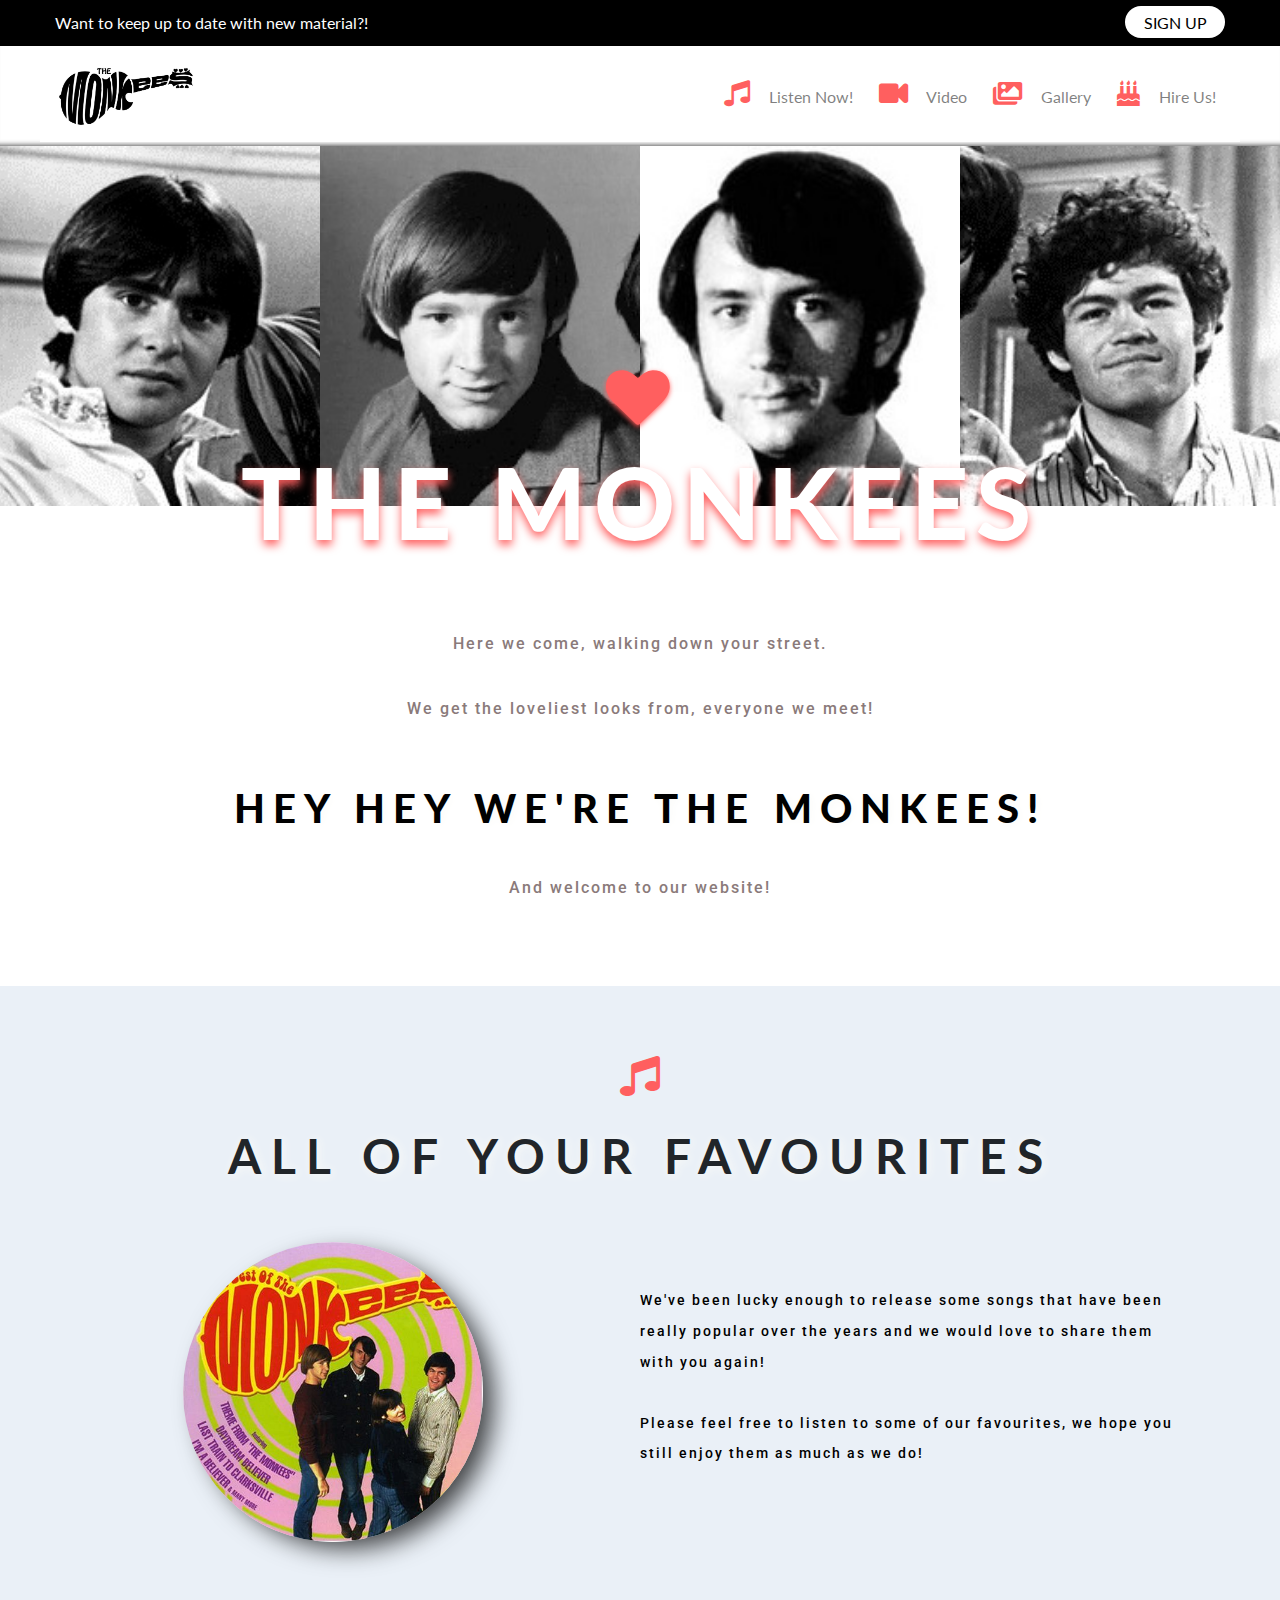
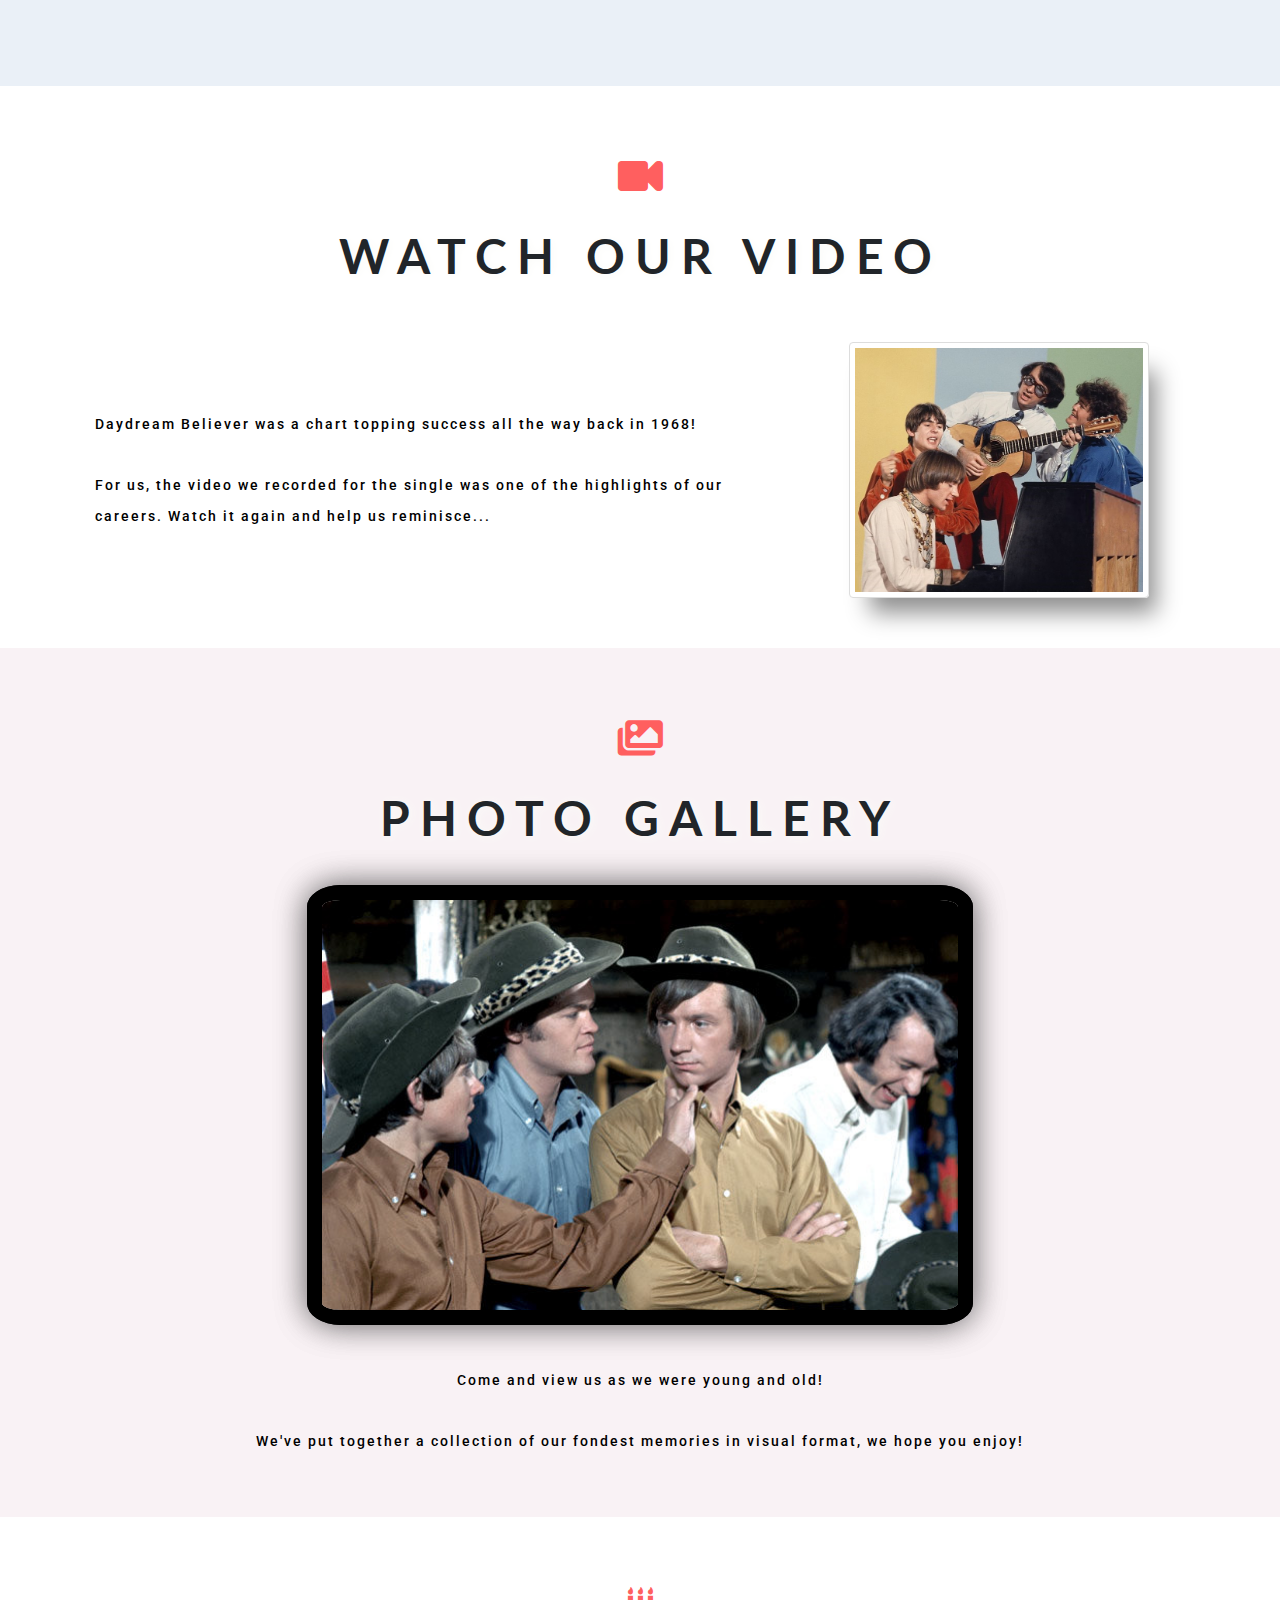
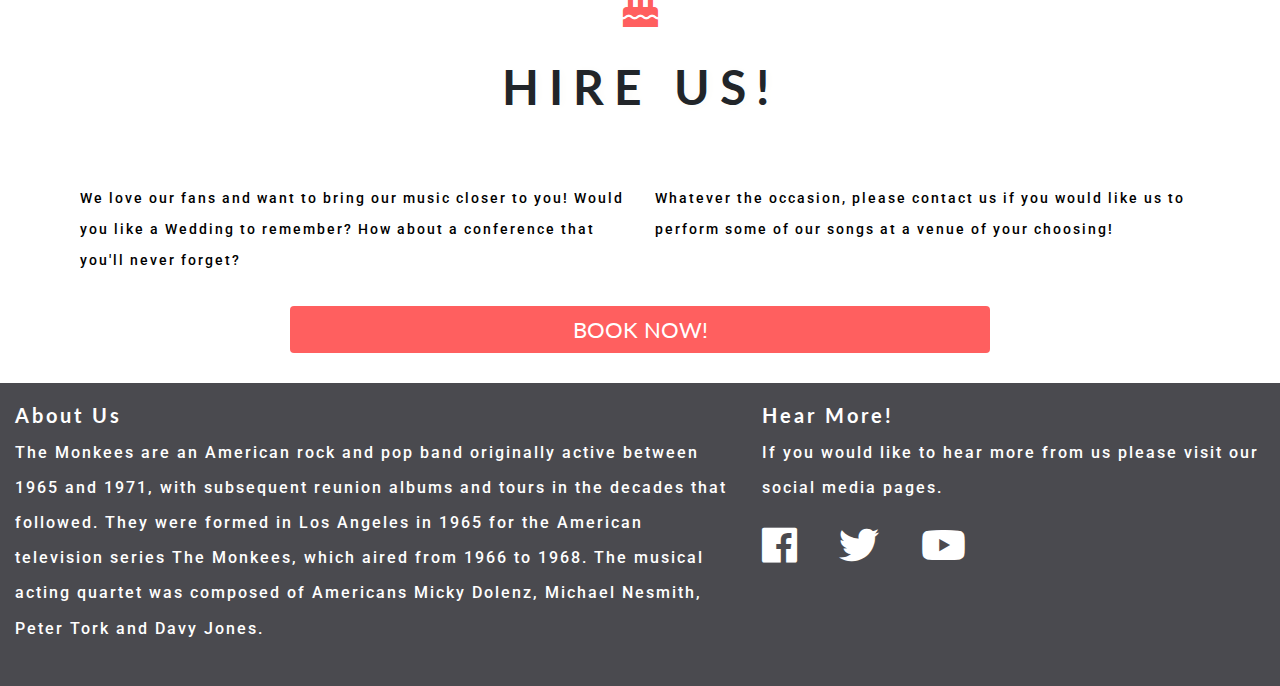
<file: index.html>
<!DOCTYPE html>
<html lang="en">

<head>
    <meta charset="UTF-8">
    <meta name="viewport" content="width=device-width, initial-scale=1.0">
    <meta http-equiv="X-UA-Compatible" content="ie=edge">
    <title>The Monkees - Home</title>
    <link rel="stylesheet" href="bootstrap-4.0.0-dist/css/bootstrap.min.css">
    <link rel="stylesheet" href="fontawesome-free-5.0.8/web-fonts-with-css/css/fontawesome-all.min.css" type="text/css" />
    <link href="https://fonts.googleapis.com/css?family=Lato:700,900|Roboto:500,900" rel="stylesheet">
    <link rel="stylesheet" href="assets/css/styles.css" type="text/css" />
</head>

<body>
    <!-- Sign Up -->
    <div class="container-fluid sign-up-section-bg sign-up-section">
        <div class="row max-width-holder">
            <div class="col-8">
                <div class="sign-up-para">Want to keep up to date with new material?!</div>
            </div>
            <div class="col-4">
                <button class="sign-up-btn btn uppercase grow float-right smooth-transition" data-toggle="modal" data-target="#Sign-Up-Modal" type="button">Sign Up</button>
            </div>
        </div>
    </div>
    <!-- /.Sign Up -->

    <header class="bottom-inner-shadow">
        <!-- Navbar -->
        <nav class="navbar navbar-expand-md navbar-light max-width-holder" id="nav-bar-on-top">

            <a class="navbar-brand cover-picture grow smooth-transition" href="index.html"></a>

            <!-- Navbar Collapsible Button -->
            <button class="navbar-toggler" type="button" data-toggle="collapse" data-target="#navbarSupportedContent" aria-controls="navbarSupportedContent" aria-expanded="false" aria-label="Toggle navigation">
            <span class="navbar-toggler-icon"></span>
             </button>
            <!-- /.Navbar Collapsible Button -->

            <!-- Navbar List Contents -->
            <div class="collapse navbar-collapse" id="navbarSupportedContent">
                <ul class="navbar-nav ml-auto ">
                    <li class="nav-item smooth-transition grow">
                        <a class="nav-link" href="listen-now.html"><i class="fas fa-music "></i><span class="li-text- "> Listen Now!</span><span class="sr-only">(Listen to Monkees Music)</span></a>
                    </li>
                    <li class="nav-item smooth-transition grow">
                        <a class="nav-link" href="video.html"><i class="fas fa-video "></i><span class="li-text-"> Video</span><span class="sr-only">(A Monkees Video)</span></a>
                    </li>
                    <li class="nav-item smooth-transition grow">
                        <a class="nav-link" href="gallery.html"><i class="fas fa-images "></i><span class="li-text-"> Gallery</span><span class="sr-only">(Monkees Picture Gallery)</span></a>
                    </li>
                    <li class="nav-item smooth-transition grow" data-toggle="modal" data-target="#Hire-Us-Modal-Center" type="button ">
                        <a class="nav-link" href="#"><i class="fas fa-birthday-cake "></i><span class="li-text-"> Hire Us!</span><span class="sr-only">(Hire the Monkees)</span></a>
                    </li>
                </ul>
            </div>

            <!-- /.Navbar List Contents -->
        </nav>
        <!-- /.Navbar -->
    </header>

    <!-- Callout -->
    <div class="container-fluid text-center">
        <div class=" welcome-section hold-img-and-text ">
            <div class="row hide-overflow">
                <div class="col-6 col-md-3 remove-padding ">
                    <div class="welcome-pic pic1 cover-picture slide-in slide-in-first"></div>
                </div>
                <div class="col-6 col-md-3 remove-padding ">
                    <div class="welcome-pic pic2 cover-picture slide-in slide-in-second"></div>
                </div>
                <div class="col-6 col-md-3 remove-padding ">
                    <div class="welcome-pic pic3 cover-picture slide-in slide-in-third"></div>
                </div>
                <div class="col-6 col-md-3 remove-padding ">
                    <div class="welcome-pic pic4 cover-picture slide-in slide-in-fourth"></div>
                </div>
                <h1 class="Monkees-header over-pic text-center uppercase "><i class="fas fa-heart beat"></i><br>The Monkees</h1>
            </div>
        </div>
    </div>

    <!-- /.Callout -->

    <!-- Intro Section -->
    <div class="container-fluid intro-container text-center">
        <section class="intro content-section">
            <div class="row ">
                <div class="col-12 hug-text-central ">
                    <p class="welcome-paragraph ">Here we come, walking down your street.</p>
                    <p class="welcome-paragraph ">We get the loveliest looks from, everyone we meet!</p>
                    <h2 class="strap-line"><strong class="uppercase ">Hey hey we're the Monkees!</strong></h2>
                    <p class="welcome-paragraph ">And welcome to our website!</p>
                </div>
            </div>
        </section>
    </div>
    <!-- /.Intro Section -->

    <!-- Music Catalogue -->
    <div class="container-fluid music-cat-bg text-center">
        <section class="music-cat-section container-with-gutter content-section max-width-holder">
            <div class="row align-items-center">
                <div class="col-12">
                    <i class="fas fa-music wiggle"></i>
                </div>
                <div class="col-12">
                    <h2 class="uppercase music-cat-title section-title">All of your favourites</h2>
                </div>
            </div>
            <div class="row align-items-center ">
                <div class="col-12 col-md-6 ">
                    <a href="listen-now.html " class="music-cat-link">
                        <img class="rounded-circle centered-block link-img grow smooth-transition shake" src="assets/images/album2.jpg " alt="The best of the monkees album cover">
                    </a>
                </div>
                <div class="col-12 col-md-6 hug-text-central padding-fix-left">
                    <p class="music-cat-para section-para">We've been lucky enough to release some songs that have been really popular over the years and we would love to share them with you again!</p>
                    <p class="music-cat-para section-para">Please feel free to listen to some of our favourites, we hope you still enjoy them as much as we do!</p>
                </div>
            </div>
        </section>
    </div>
    <!-- /.Music Catalogue -->

    <!-- Video Section-->
    <div class="container-fluid video-container text-center ">
        <section class="video-section container-with-gutter content-section max-width-holder">
            <div class="row">
                <div class="col-12">
                    <i class="fas fa-video wiggle"></i>
                </div>
                <div class="col-12">
                    <h2 class="uppercase section-title"> Watch our Video</h2>
                </div>
            </div>
            <div class="row align-items-center ">
                <div class="col-12 col-md-5 order-md-1 ">
                    <a href="video.html">
                    <img class="centered-block link-img video-link-img picture-frame grow smooth-transition shake" src="assets/images/MonkeesDDB.jpeg " alt="The four members of the band at the piano on Daydream Believer">
                    </a>
                </div>
                <div class="col-12 col-md-7  hug-text-central padding-fix-right">
                    <p class="video-section-para section-para">Daydream Believer was a chart topping success all the way back in 1968!</p>
                    <p class="video-section-para section-para">For us, the video we recorded for the single was one of the highlights of our careers. Watch it again and help us reminisce... </p>
                </div>
            </div>
        </section>
    </div>
    <!-- /.Video Section-->


    <!-- Picture Gallery-->
    <div class="container-fluid picture-section-bg text-center ">
        <section class="picture-section container-with-gutter content-section max-width-holder">
            <div class="row">
                <div class="col-12">
                    <i class="fas fa-images wiggle"></i>
                </div>
                <div class="col-12">
                    <h2 class="uppercase section-title"> Photo Gallery</h2>
                </div>
            </div>
            <div class="row align-items-center ">
                <div class="col-12 remove-padding">
                    <a href="gallery.html " class="gallery-link">
                        <div class="picture-transition grow smooth-transition link-img">
                            <img class="bottom-pic transition-pic" src="assets/images/MKSRECENT.jpg " alt="The four band members together, as they look much older more recently" />
                            <img class="top-pic transition-pic" src="assets/images/MKSPAST.jpg " alt="The four Monkees as they looked when they were young, three of them are wearing hats on their show" />
                        </div>
                    </a>
                </div>
            </div>
            <div class="container-fluid">
                <div class="row ">
                    <div class="col-12 ">
                        <p class="pic-section-para section-para">Come and view us as we were young and old!</p>
                        <p class="pic-section-para section-para">We've put together a collection of our fondest memories in visual format, we hope you enjoy!</p>
                    </div>
                </div>
            </div>
        </section>
    </div>
    <!-- /.Picture Gallery-->

    <!-- Hire Us Section -->
    <div class="container-fluid  text-center">
        <section class="hire-us-section container-with-gutter content-section max-width-holder">
            <div class="row ">
                <div class="col-12">
                    <i class="fas fa-birthday-cake wiggle"></i>
                </div>
                <div class="col-12">
                    <h2 class="uppercase section-title">Hire Us!</h2>
                </div>
            </div>
            <div class="row hug-text-central ">
                <div class="col-12 col-sm-6">
                    <p class="hire-section-para section-para">We love our fans and want to bring our music closer to you! Would you like a Wedding to remember? How about a conference that you'll never forget?</p>
                </div>
                <div class="col-12 col-sm-6">
                    <p class="hire-section-para section-para"> Whatever the occasion, please contact us if you would like us to perform some of our songs at a venue of your choosing!</p>
                </div>
                <div class="col-12  ">

                    <!-- Button trigger modal -->
                    <button data-toggle="modal" data-target="#Hire-Us-Modal-Center" type="button " class="btn hire-us-btn uppercase grow smooth-transition shake">Book Now!</button>
                    <!-- /.Button trigger modal -->

                </div>
            </div>
        </section>
    </div>
    <!-- /.Hire Us Section -->


    <!-- Footer -->
    <footer class="container-fluid footer-bg footer-padding">
        <div class="row ">
            <div class="col-sm-6 col-md-7">
                <h3>About Us</h3>
                <p class="footer-para">
                    The Monkees are an American rock and pop band originally active between 1965 and 1971, with subsequent reunion albums and tours in the decades that followed. They were formed in Los Angeles in 1965 for the American television series The Monkees, which
                    aired from 1966 to 1968. The musical acting quartet was composed of Americans Micky Dolenz, Michael Nesmith, Peter Tork and Davy Jones.
                </p>
            </div>
            <div class="col-sm-6 col-md-5 ">
                <h3 class="hear-more-header">Hear More!</h3>
                <p class="footer-para">
                    If you would like to hear more from us please visit our social media pages.
                </p>
                <ul class="list-inline">
                    <li class="list-inline-item "><a target="_blank " href="https://www.facebook.com/TheMonkees/ "><i class="fab fa-facebook smooth-transition"></i></a></li>
                    <li class="list-inline-item "><a target="_blank " href="https://twitter.com/themonkees?lang=en"><i class="fab fa-twitter smooth-transition "></i></a></li>
                    <li class="list-inline-item "><a target="_blank " href="https://www.youtube.com/user/themonkees "><i class="fab fa-youtube smooth-transition "></i></a></li>
                </ul>
            </div>
        </div>
    </footer>
    <!-- /.Footer -->

    <!-- Hire Us Modal -->
    <div class="modal fade" id="Hire-Us-Modal-Center" tabindex="-1" role="dialog" aria-labelledby="exampleModalCenterTitle" aria-hidden="true">
        <div class="modal-dialog modal-dialog-centered" role="document">
            <div class="modal-content">
                <div class="row">
                    <div class="col-12">
                        <div class="modal-header">
                            <div class="navbar-brand cover-picture"></div>
                            <button type="button" class="close" data-dismiss="modal" aria-label="Close">
                                <span aria-hidden="true">&times;</span>
                            </button>
                        </div>
                        <div class="col-12">
                            <h5 class="modal-title uppercase text-center" id="exampleModalLongTitle">Thank you for your interest!</h5>
                        </div>
                    </div>
                </div>
                <div class="modal-body">
                    <p class="modal-paragraph">We would really like to play at your event!</p>
                    <p class="modal-paragraph">Please send us your details and we will respond to you with price and availability as soon as possible.</p>
                    <hr>
                    <form action="#" method="post">
                        <div>
                            <input class="modal-box" type="text" id="name" name="user_name" placeholder="Full Name..." required>
                        </div>
                        <div>
                            <input class="modal-box" type="email" id="email" name="user_mail" placeholder="Email Address..." required>
                        </div>
                        <div>
                            <textarea required class="modal-box modal-box-details" id="msg" name="user_message" placeholder="Please leave some brief details about your event..."></textarea>
                        </div>
                        <div>
                            <p class="modal-paragraph">Please let us know which day you would like us to perform.</p>
                            <input class="modal-box date-box" id="date" type="date" value="2018-01-01" required>
                            <p class="modal-paragraph">If that date is not available, we will let you know the closest next available dates.</p>
                        </div>
                        <hr>
                        <div>
                            <h5 class="text-center uppercase">We hope to see you soon!</h5>
                        </div>
                    </form>
                </div>
                <div class="modal-footer">
                    <button type="button" class="btn modal-hire-us-btn uppercase grow smooth-transition centered-block">Send Booking Request</button>
                </div>
            </div>
        </div>
    </div>
    <!-- /.Hire Us Modal -->

    <!-- Sign Up Modal -->
    <div class="modal fade" id="Sign-Up-Modal" tabindex="-1" role="dialog" aria-labelledby="exampleModalCenterTitle" aria-hidden="true">
        <div class="modal-dialog modal-dialog-centered" role="document">
            <div class="modal-content">
                <div class="row">
                    <div class="col-12">
                        <div class="modal-header">
                            <div class="navbar-brand cover-picture"></div>
                            <button type="button" class="close" data-dismiss="modal" aria-label="Close">
                                <span aria-hidden="true">&times;</span>
                            </button>
                        </div>
                        <div class="col-12">
                            <h5 class="modal-title uppercase text-center" id="exampleModalLongTitle">Sign Up Today!</h5>
                        </div>
                    </div>
                </div>
                <div class="modal-body">
                    <p class="modal-paragraph">Are you a fan of our music?!</p>
                    <p class="modal-paragraph">Great news! Please sign up to our mailing list and we will keep you up to date with news and any future releases!</p>
                    <hr>
                    <form action="#" method="post">
                        <div>
                            <input class="modal-box" type="text" id="name2" name="user_name" placeholder="Full Name..." required>
                        </div>
                        <div>
                            <input class="modal-box" type="email" id="email2" name="user_mail" placeholder="Email Address..." required>
                        </div>
                        <hr>
                        <div>
                            <h5 class="text-center uppercase">Thank you, we'll be in touch!</h5>
                        </div>
                    </form>
                </div>
                <div class="modal-footer">
                    <button type="button" class="btn sign-up-modal-btn uppercase grow centered-block smooth-transition">Sign Up</button>
                </div>
            </div>
        </div>
    </div>
    <!-- /.Sign Up Modal -->

    <script src="https://code.jquery.com/jquery-3.2.1.slim.min.js "></script>
    <script src="https://maxcdn.bootstrapcdn.com/bootstrap/4.0.0/js/bootstrap.min.js "></script>

</body>
</html>
</file>
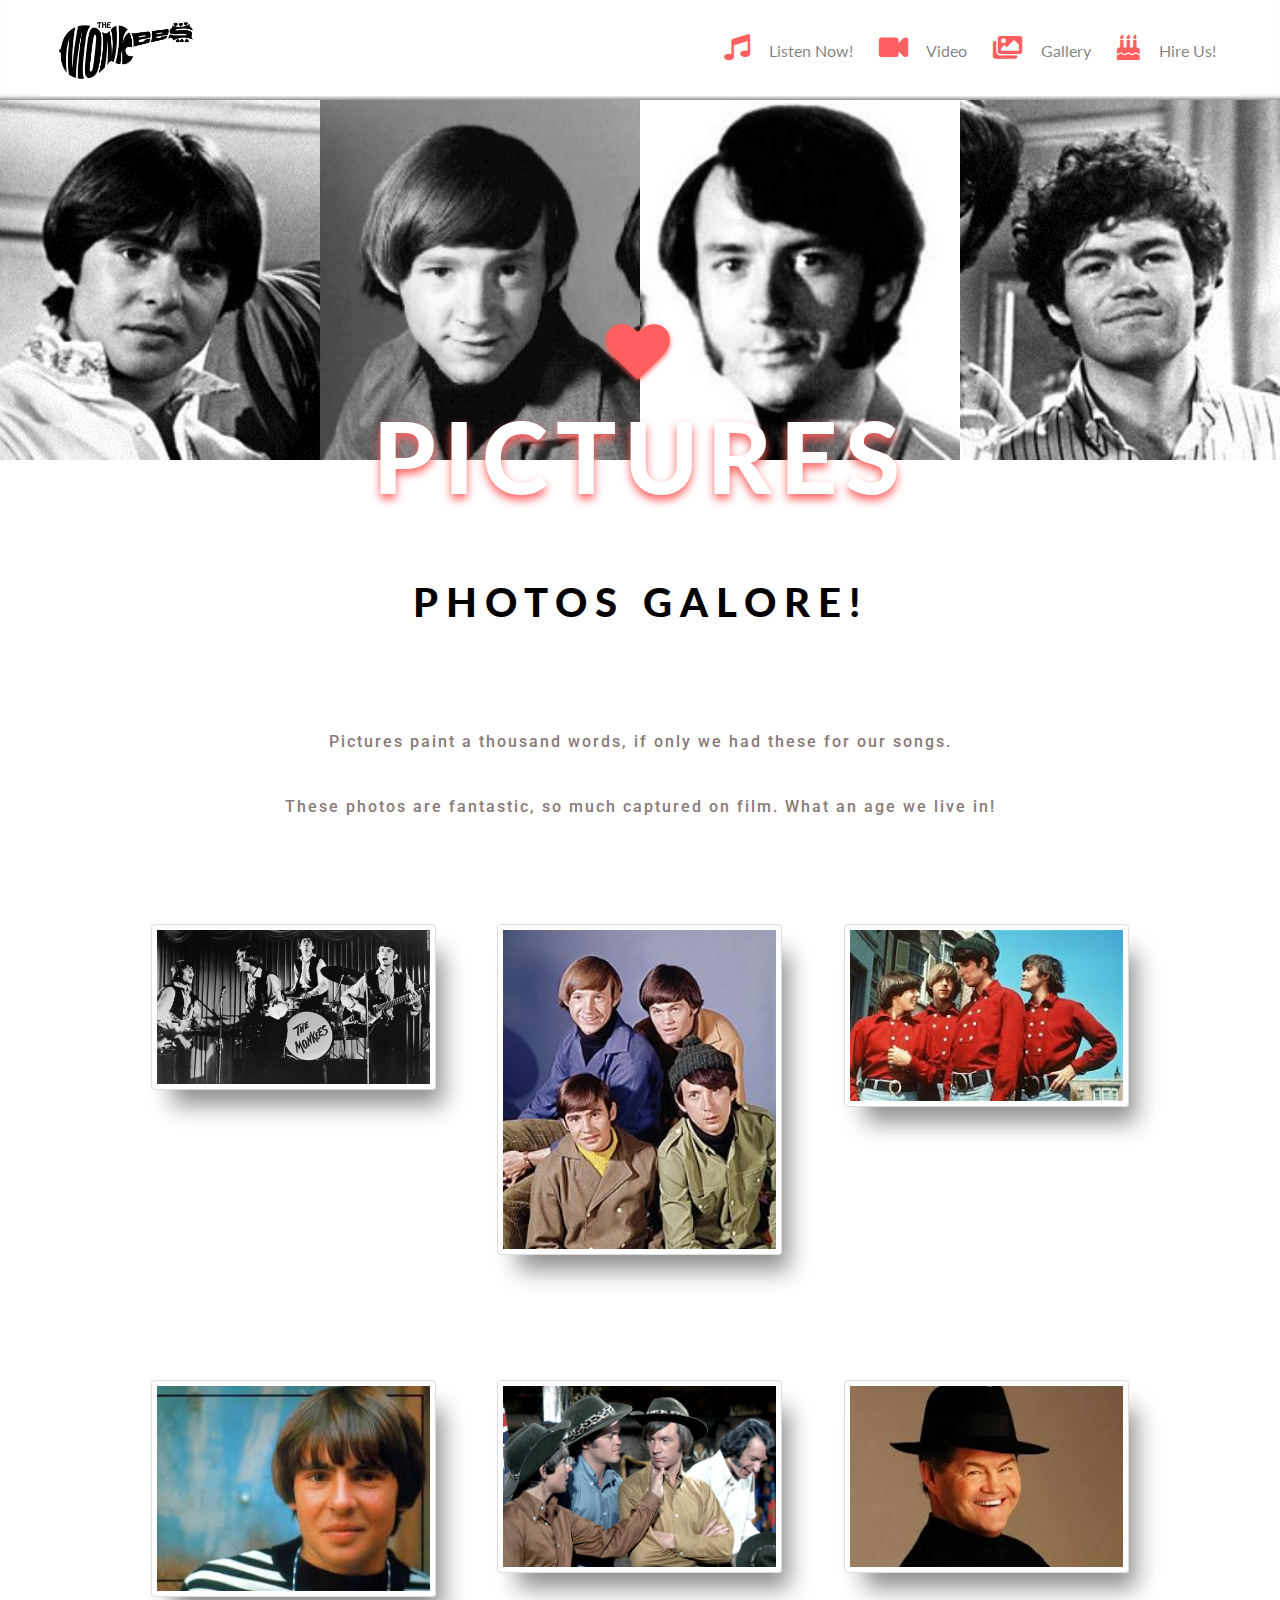
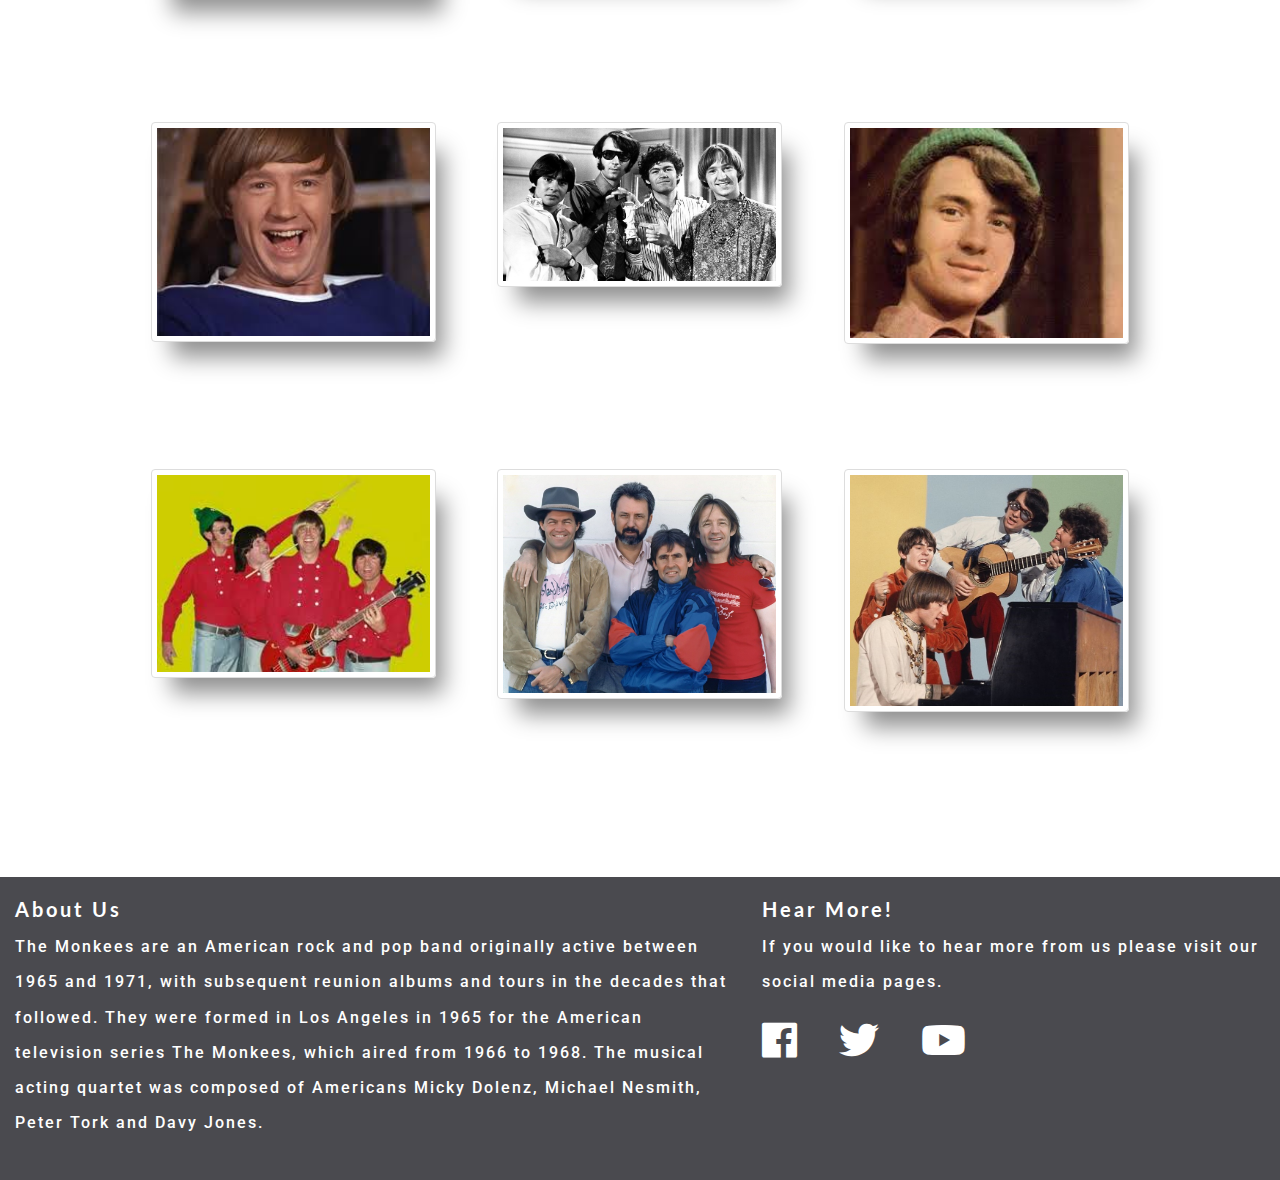
<file: gallery.html>
<!DOCTYPE html>
<html lang="en">

<head>
    <meta charset="UTF-8">
    <meta name="viewport" content="width=device-width, initial-scale=1.0">
    <meta http-equiv="X-UA-Compatible" content="ie=edge">
    <title>The Monkees - Picture Gallery</title>
    <link rel="stylesheet" href="bootstrap-4.0.0-dist/css/bootstrap.min.css">
    <link rel="stylesheet" href="fontawesome-free-5.0.8/web-fonts-with-css/css/fontawesome-all.min.css" type="text/css" />
    <link href="https://fonts.googleapis.com/css?family=Lato:700,900|Roboto:500,900" rel="stylesheet">
    <link rel="stylesheet" href="assets/css/styles.css" type="text/css" />
</head>

<body>
    <header class="bottom-inner-shadow">
        <!-- Navbar -->
        <nav class="navbar navbar-expand-md navbar-light max-width-holder" id="nav-bar-on-top">

            <a class="navbar-brand cover-picture grow smooth-transition" href="index.html"></a>

            <!-- Navbar Collapsible Button -->
            <button class="navbar-toggler" type="button" data-toggle="collapse" data-target="#navbarSupportedContent" aria-controls="navbarSupportedContent" aria-expanded="false" aria-label="Toggle navigation">
            <span class="navbar-toggler-icon"></span>
             </button>
            <!-- /.Navbar Collapsible Button -->

            <!-- Navbar List Contents -->
            <div class="collapse navbar-collapse" id="navbarSupportedContent">
                <ul class="navbar-nav ml-auto ">
                    <li class="nav-item smooth-transition grow">
                        <a class="nav-link" href="listen-now.html"><i class="fas fa-music "></i><span class="li-text- "> Listen Now!</span><span class="sr-only">(Listen to Monkees Music)</span></a>
                    </li>
                    <li class="nav-item smooth-transition grow">
                        <a class="nav-link" href="video.html"><i class="fas fa-video "></i><span class="li-text-"> Video</span><span class="sr-only">(A Monkees Video)</span></a>
                    </li>
                    <li class="nav-item smooth-transition grow">
                        <a class="nav-link" href="gallery.html"><i class="fas fa-images "></i><span class="li-text-"> Gallery</span><span class="sr-only">(Monkees Picture Gallery)</span></a>
                    </li>
                    <li class="nav-item smooth-transition grow" data-toggle="modal" data-target="#Hire-Us-Modal-Center" type="button ">
                        <a class="nav-link" href="#"><i class="fas fa-birthday-cake "></i><span class="li-text-"> Hire Us!</span><span class="sr-only">(Hire the Monkees)</span></a>
                    </li>
                </ul>
            </div>

            <!-- /.Navbar List Contents -->
        </nav>
        <!-- /.Navbar -->
    </header>

    <!-- Callout -->
    <div class="container-fluid">
        <div class=" welcome-section hold-img-and-text ">
            <div class="row hide-overflow">
                <div class="col-6 col-md-3 remove-padding ">
                    <div class="welcome-pic pic1 cover-picture slide-in slide-in-first"></div>
                </div>
                <div class="col-6 col-md-3 remove-padding ">
                    <div class="welcome-pic pic2 cover-picture slide-in slide-in-second"></div>
                </div>
                <div class="col-6 col-md-3 remove-padding ">
                    <div class="welcome-pic pic3 cover-picture slide-in slide-in-third"></div>
                </div>
                <div class="col-6 col-md-3 remove-padding ">
                    <div class="welcome-pic pic4 cover-picture slide-in slide-in-fourth"></div>
                </div>
                <h1 class="Monkees-header over-pic text-center uppercase "><i class="fas fa-heart beat"></i><br>Pictures</h1>
            </div>
        </div>
    </div>
    <!-- /.Callout -->

    <!-- Intro Section -->
    <div class="container-fluid intro-container section-seperator-padding text-center ">
        <section class="intro ">
            <div class="row ">
                <div class="col-12 hug-text-central ">
                    <h2 class="text-center medium-padding-top medium-margin-bottom strap-line "><strong class="uppercase ">Photos Galore!</strong></h2>
                    <p class="welcome-paragraph ">Pictures paint a thousand words, if only we had these for our songs.</p>
                    <p class="welcome-paragraph ">These photos are fantastic, so much captured on film. What an age we live in!</p>
                </div>
            </div>
        </section>
    </div>
    <!-- /.Intro Section -->

    <!-- Picture Gallery -->
    <div class="container-fluid section-seperator-padding ">
        <section class="photos-grid ">
            <div class="row ">
                <div class="col-12 col-sm-6 col-lg-4 ">
                    <a href="assets/images/monkees.jpg " target="_blank " class="image-link "> 
                        <img src="assets/images/monkees.jpg " class="gallery-photo centered-block picture-frame photos-margin-bottom grow smooth-transition" alt="Black and white picture of the band playing in one of their early gigs.">
                    </a>
                </div>
                <div class="col-12 col-sm-6 col-lg-4 ">
                    <a href="assets/images/band.jpg " target="_blank " class="image-link "> 
                        <img src="assets/images/band.jpg " class="gallery-photo centered-block picture-frame photos-margin-bottom grow smooth-transition" alt="The band sitting two by two smiling at the camera.">
                    </a>
                </div>
                <div class="col-12 col-sm-6 col-lg-4 ">
                    <a href="assets/images/cover3.jpg " target="_blank " class="image-link "> 
                        <img src="assets/images/cover3.jpg " class="gallery-photo centered-block picture-frame photos-margin-bottom grow smooth-transition" alt="The band oustide all in the same red top and jeans.">
                    </a>
                </div>
                <div class="col-12 col-sm-6 col-lg-4 ">
                    <a href="assets/images/dj.jpg " target="_blank " class="image-link "> 
                        <img src="assets/images/dj.jpg " class="gallery-photo centered-block picture-frame photos-margin-bottom grow smooth-transition" alt="Picture of a young Davy Jones.">
                    </a>
                </div>
                <div class="col-12 col-sm-6 col-lg-4 ">
                    <a href="assets/images/MKSPAST.jpg " target="_blank " class="image-link "> 
                        <img src="assets/images/MKSPAST.jpg " class="gallery-photo centered-block picture-frame photos-margin-bottom grow smooth-transition" alt="The four Monkees as they looked when they were young, three of them are wearing hats on their show">
                    </a>
                </div>
                <div class="col-12 col-sm-6 col-lg-4 ">
                    <a href="assets/images/md.jpg " target="_blank " class="image-link "> 
                        <img src="assets/images/md.jpg " class="gallery-photo centered-block picture-frame photos-margin-bottom grow smooth-transition" alt="An older Micky Dolenz wearing a hat and smiling">
                    </a>
                </div>
                <div class="col-12 col-sm-6 col-lg-4 ">
                    <a href="assets/images/pt.jpg " target="_blank " class="image-link "> 
                        <img src="assets/images/pt.jpg " class="gallery-photo centered-block picture-frame photos-margin-bottom grow smooth-transition" alt="A young Peter Tork looking delighted, wide open smile">
                    </a>
                </div>
                <div class="col-12 col-sm-6 col-lg-4 ">
                    <a href="assets/images/monkeesbw.jpg " target="_blank " class="image-link "> 
                        <img src="assets/images/monkeesbw.jpg " class="gallery-photo centered-block picture-frame photos-margin-bottom grow smooth-transition" alt="Black and White photo of the four band members side by side">
                    </a>
                </div>
                <div class="col-12 col-sm-6 col-lg-4 ">
                    <a href="assets/images/mn.jpg " target="_blank " class="image-link "> 
                        <img src="assets/images/mn.jpg " class="gallery-photo centered-block picture-frame photos-margin-bottom grow smooth-transition" alt="A young Michael Nesmith wearing a bobble hat">
                    </a>
                </div>
                <div class="col-12 col-sm-6 col-lg-4 ">
                    <a href="assets/images/cover1.jpg " target="_blank " class="image-link "> 
                        <img src="assets/images/cover1.jpg " class="gallery-photo centered-block picture-frame photos-margin-bottom grow smooth-transition" alt="Monkees tribute band stand together wearing same red top and jeans generally fooling around">
                    </a>
                </div>
                <div class="col-12 col-sm-6 col-lg-4 ">
                    <a href="assets/images/MKSRECENT.jpg " target="_blank " class="image-link "> 
                        <img src="assets/images/MKSRECENT.jpg " class="gallery-photo centered-block picture-frame photos-margin-bottom grow smooth-transition" alt="The four band members together, as they look much older more recently">
                    </a>
                </div>
                <div class="col-12 col-sm-6 col-lg-4 ">
                    <a href="assets/images/MonkeesDDB.jpeg " target="_blank " class="image-link "> 
                        <img src="assets/images/MonkeesDDB.jpeg " class="gallery-photo centered-block picture-frame photos-margin-bottom grow smooth-transition" alt="The four members of the band at the piano on Daydream Believer">
                    </a>
                </div>
            </div>
        </section>
    </div>
    <!-- /.Picture Gallery -->

    <!-- Footer -->
    <footer class="container-fluid footer-bg footer-padding">
        <div class="row ">
            <div class="col-sm-6 col-md-7">
                <h3>About Us</h3>
                <p class="footer-para">
                    The Monkees are an American rock and pop band originally active between 1965 and 1971, with subsequent reunion albums and tours in the decades that followed. They were formed in Los Angeles in 1965 for the American television series The Monkees, which
                    aired from 1966 to 1968. The musical acting quartet was composed of Americans Micky Dolenz, Michael Nesmith, Peter Tork and Davy Jones.
                </p>
            </div>
            <div class="col-sm-6 col-md-5 ">
                <h3 class="hear-more-header">Hear More!</h3>
                <p class="footer-para">
                    If you would like to hear more from us please visit our social media pages.
                </p>
                <ul class="list-inline">
                    <li class="list-inline-item "><a target="_blank " href="https://www.facebook.com/TheMonkees/ "><i class="fab fa-facebook smooth-transition"></i></a></li>
                    <li class="list-inline-item "><a target="_blank " href="https://twitter.com/themonkees?lang=en"><i class="fab fa-twitter smooth-transition "></i></a></li>
                    <li class="list-inline-item "><a target="_blank " href="https://www.youtube.com/user/themonkees "><i class="fab fa-youtube smooth-transition "></i></a></li>
                </ul>
            </div>
        </div>
    </footer>
    <!-- /.Footer -->

    <!-- Hire Us Modal -->
    <div class="modal fade" id="Hire-Us-Modal-Center" tabindex="-1" role="dialog" aria-labelledby="exampleModalCenterTitle" aria-hidden="true">
        <div class="modal-dialog modal-dialog-centered" role="document">
            <div class="modal-content">
                <div class="row">
                    <div class="col-12">
                        <div class="modal-header">
                            <div class="navbar-brand cover-picture"></div>
                            <button type="button" class="close" data-dismiss="modal" aria-label="Close">
                                <span aria-hidden="true">&times;</span>
                            </button>
                        </div>
                        <div class="col-12">
                            <h5 class="modal-title uppercase text-center" id="exampleModalLongTitle">Thank you for your interest!</h5>
                        </div>
                    </div>
                </div>
                <div class="modal-body">
                    <p class="modal-paragraph">We would really like to play at your event!</p>
                    <p class="modal-paragraph">Please send us your details and we will respond to you with price and availability as soon as possible.</p>
                    <hr>
                    <form action="#" method="post">
                        <div>
                            <input class="modal-box" type="text" id="name" name="user_name" placeholder="Full Name..." required>
                        </div>
                        <div>
                            <input class="modal-box" type="email" id="email" name="user_mail" placeholder="Email Address..." required>
                        </div>
                        <div>
                            <textarea required class="modal-box modal-box-details" id="msg" name="user_message" placeholder="Please leave some brief details about your event..."></textarea>
                        </div>
                        <div>
                            <p class="modal-paragraph">Please let us know which day you would like us to perform.</p>
                            <input class="modal-box date-box" id="date" type="date" value="2018-01-01" required>
                            <p class="modal-paragraph">If that date is not available, we will let you know the closest next available dates.</p>
                        </div>
                        <hr>
                        <div>
                            <h5 class="text-center uppercase">We hope to see you soon!</h5>
                        </div>
                    </form>
                </div>
                <div class="modal-footer">
                    <button type="button" class="btn modal-hire-us-btn uppercase grow smooth-transition centered-block">Send Booking Request</button>
                </div>
            </div>
        </div>
    </div>
    <!-- /.Hire Us Modal -->

    <script src="https://code.jquery.com/jquery-3.2.1.slim.min.js "></script>
    <script src="https://maxcdn.bootstrapcdn.com/bootstrap/4.0.0/js/bootstrap.min.js "></script>

</body>

</html>
</file>
<file: assets/css/styles.css>
/*------------------------------------General Styling*/

html,
body {
    width: 100%;
    margin: 0;
    padding: 0;
    font-family: 'Lato', sans-serif;
}

p {
    font-size: 12px;
    font-family: 'Roboto', sans-serif;
    letter-spacing: 1.5px;
    line-height: 2em;
    margin: 0;
    padding: 0;
    color: #000;
    font-weight: 500;
}

h2 {
    font-size: 25px;
    font-weight: 700;
    letter-spacing: 5px;
    text-shadow: 2px 1px 10px #fafaf7;
}

.cover-picture {
    -webkit-background-size: cover;
    -moz-background-size: cover;
    -o-background-size: cover;
    background-size: cover;
    background-repeat: no-repeat;
    background-position: center;
}

.hide-overflow {
    overflow-x: hidden;
}

.smooth-transition {
    -webkit-transition: all .2s ease-in-out;
    -o-transition: all .2s ease-in-out;
    transition: all .2s ease-in-out;
}

.modal-hire-us-btn,
.sign-up-modal-btn,
.hire-us-btn {
    color: #fff;
    background-color: #ff5f5f;
    width: 100%;
    max-width: 700px;
}

.bottom-inner-shadow {
    -webkit-box-shadow: inset 20px 20px 20px 20px rgba(0, 0, 0, 0.67);
    -moz-box-shadow: inset 0px 0px 17px -5px rgba(0, 0, 0, 0.67);
    box-shadow: inset 0px -6px 5px -5px rgba(0, 0, 0, 0.67);
}

.hold-img-and-text {
    position: relative;
    text-align: center;
    color: white;
}

.wiggle {
    -webkit-animation-name: wiggle;
    -ms-animation-name: wiggle;
    -ms-animation-duration: 2000ms;
    -webkit-animation-duration: 2000ms;
    -webkit-animation-iteration-count: infinite;
    -ms-animation-iteration-count: infinite;
    -webkit-animation-timing-function: ease-in-out;
    -ms-animation-timing-function: ease-in-out;
}

.shake {
    -webkit-animation-name: shake;
    -ms-animation-name: shake;
    -ms-animation-duration: 2000ms;
    -webkit-animation-duration: 2000ms;
    -webkit-animation-iteration-count: infinite;
    -ms-animation-iteration-count: infinite;
    -webkit-animation-timing-function: ease-in-out;
    -ms-animation-timing-function: ease-in-out;
}

.beat {
    -webkit-animation-name: beat;
    -ms-animation-name: beat;
    -ms-animation-duration: 2000ms;
    -webkit-animation-duration: 2000ms;
    -webkit-animation-iteration-count: infinite;
    -ms-animation-iteration-count: infinite;
    -webkit-animation-timing-function: ease-in-out;
    -ms-animation-timing-function: ease-in-out;
}

/*------------------------------------Colors*/

.music-cat-bg {
    background-color: #eaf0f7;
}

.picture-section-bg {
    background: #f9f2f5;
}

.footer-bg {
    background-color: #4a4a4f;
}

.sign-up-section-bg {
    background-color: #000;
}

/*--------------------------------------------Special margins paddings text*/

.remove-padding {
    padding: 0;
}

.uppercase {
    text-transform: uppercase;
}

.centered-block {
    display: block;
    margin: 0 auto;
}

.photos-margin-bottom {
    margin-bottom: 75px;
}

.section-seperator-padding {
    padding-top: 30px;
    padding-bottom: 10px;
}

.hug-text-central {
    padding: 0 10%;
}

.link-img {
    width: 70%;
    max-width: 260px;
    margin: 20px auto;
}


.content-section {
    min-height: 325px;
    padding: 60px 0;
}

.content-section:nth-of-type(1) {
    padding: 30px 0;
}

.max-width-holder {
    max-width: 1200px;
}

.section-title {
    padding: 30px 0;
}

.section-para {
    padding: 30px 0;
    font-size: 10px;
}

.section-para:nth-of-type(2) {
    padding: 0 0 30px;
}

/*------------------------------------(PAGE 1) Sign-up*/

.sign-up-section {
    height: 32px;
    position: relative;
    z-index: 50;
    color: #fff;
    font-size: 10px;
}

.sign-up-para {
    margin-top: 11px;
    white-space: nowrap;
}

.sign-up-btn {
    margin: 6px 0 0 0;
    background-color: #fff;
    color: #000;
    font-size: 8px;
    border-radius: 50px;
    width: 55px;
    padding: 4px 0 2px;
}

/*------------------------------------Navbar*/

header {
    min-height: 80px;
    z-index: 1000;
    position: sticky;
    top: 0;
    background-color: #fff;
}

#nav-bar-on-top {
    z-index: 100;
    background-color: #fff;
}

.navbar-brand {
    width: 150px;
    height: 60px;
    background-image: url("../images/MonkeesLogo.jpg");
    background-size: contain;
}

.fas {
    font-size: 25px;
    padding: 0 15px;
    color: #ff5f5f;
}

.nav-item {
    padding: 0;
}

.li-text-grow {
    display: inline-block;
    margin-left: 10px;
}

.navbar-toggler {
    transition: ease-in background-color .5s;
}

.navbar-toggler:hover {
    border: 1px solid #ffadad;
    border-radius: 10%;
    background-color: #ffadad;
}

.navbar-toggler:focus {
    outline: none;
}

.nav-link {
    border-bottom: 1px solid rgba(145, 145, 145, 0.67);
    padding: 17px 0;
}

/*------------------------------------Welcome*/

.fa-heart {
    font-size: 35px;
    color: #ff5f5f;
    text-shadow: 0px 2px 5px #ff5f5f;
    margin: 0;
    padding: 0 0 10px 4px;
}

.Monkees-header {
    width: 100%;
    font-size: 40px;
    color: #fff;
    max-width: 500px;
    font-weight: 900;
    letter-spacing: 5px;
    text-shadow: 0px 5px 10px #ff5f5f;

}

.welcome-pic {
    height: 200px;
}

.welcome-paragraph {
    padding: 30px 0 0;
    color: #8a7a7a;
}

.welcome-paragraph:nth-of-type(3) {
    padding: 30px 0 50px;
}

.pic1 {
    position: relative;
    background-image: url("../images/MK1.jpg");
    z-index: 5;
}

.pic2 {
    position: relative;
    background-image: url("../images/MK4.jpg");
    z-index: 4;
}

.pic3 {
    position: relative;
    background-image: url("../images/MK2.jpg");
    z-index: 3;
}

.pic4 {
    position: relative;
    background-image: url("../images/MK3.jpg");
    z-index: 2;
}

.strap-line {
    font-size: 20px;
    color: #000;
    padding: 30px 0 0;
}

.slide-in {
    animation-delay: 0s;
    animation-direction: normal;
    animation-duration: 1.5s;
    animation-iteration-count: 1;
    animation-timing-function: linear;
}

.slide-in-first {
    animation-name: slideInFromLeft1st;
}

.slide-in-second {
    animation-name: slideInFromRight1st;
}

.slide-in-third {
    animation-name: slideInFromLeft2nd;
}

.slide-in-fourth {
    animation-name: slideInFromRight2nd;
}

.over-pic {
    position: absolute;
    top: 43%;
    left: 50%;
    transform: translate(-50%, -50%);
    z-index: 10;
}

.over-pic-higher {
    z-index: 10;
}

/*------------------------------------Music Catalogue*/

.rounded-circle {
    -webkit-box-shadow: 14px 10px 26px -4px rgba(0, 0, 0, 0.75);
    -moz-box-shadow: 14px 10px 26px -4px rgba(0, 0, 0, 0.75);
    box-shadow: 14px 10px 26px -4px rgba(0, 0, 0, 0.75);
}

/*------------------------------------Video Section*/

.picture-frame {
    border: 1px solid #ddd;
    border-radius: 4px;
    padding: 5px;
    -webkit-box-shadow: 14px 22px 22px -7px rgba(0, 0, 0, 0.44);
    -moz-box-shadow: 14px 22px 22px -7px rgba(0, 0, 0, 0.44);
    box-shadow: 14px 22px 22px -7px rgba(0, 0, 0, 0.44);
}

/*------------------------------------Picture Gallery*/

.picture-transition {
    max-width: 400px;
    position: relative;
    min-height: 220px;
    width: 80%;
    margin: 0 auto;
}

.picture-transition img {
    position: absolute;
    left: 0;
}

.picture-transition img.top-pic {
    animation-name: picsFadeInOut;
    animation-timing-function: ease-in-out;
    animation-iteration-count: infinite;
    animation-duration: 5s;
    animation-direction: alternate;
}

.transition-pic {
    width: 100%;
    height: 220px;
    border-radius: 5%;
    border: solid 15px #000;
    -webkit-box-shadow: 0px 0px 33px -1px rgba(0, 0, 0, 0.36);
    -moz-box-shadow: 0px 0px 33px -1px rgba(0, 0, 0, 0.36);
    box-shadow: 0px 0px 33px -1px rgba(0, 0, 0, 0.36);
}

/*------------------------------------Hire Us Section*/

/*------------------------------------Footer*/

footer {
    color: #fff;
}

.fab {
    color: #fff;
    font-size: 25px;
    letter-spacing: 30px;
}

h3 {
    font-size: 20px;
    font-weight: 700;
    letter-spacing: 3px;
}

.footer-padding {
    padding: 20px 15px;
}

.footer-para {
    margin: 0 0 20px;
    color: #fff;
}

/*------------------------------------(PAGE 2) Listen-Now.html*/

.vinyl-record {
    width: 80%;
    height: auto;
}

.audio-controls {
    width: 80%;
    height: 70px;
    margin-bottom: 50px;
}

.audio-controls:hover+.vinyl-record {
    animation-name: rotate;
    animation-duration: 5s;
    animation-iteration-count: infinite;
    animation-timing-function: linear;
}

.vinyl-title {
    margin-bottom: 30px;
}


/*------------------------------------(PAGE 3) Video.html*/

.ddbeliever-video {
    width: 90%;
    height: auto;
    max-width: 1200px;
    border: solid 15px #000;
    border-radius: 5%;
    -webkit-box-shadow: 0px 20px 30px -12px rgba(0, 0, 0, 0.72);
    -moz-box-shadow: 0px 20px 30px -12px rgba(0, 0, 0, 0.72);
    box-shadow: 0px 20px 30px -12px rgba(0, 0, 0, 0.72);
}

/*------------------------------------(PAGE 4) Gallery.html*/

.gallery-photo {
    width: 90%;
    max-height: 500px;
}

/*------------------------------------Modal*/

.modal-label {
    width: 20%;
    display: inline-block;
    vertical-align: top;
    margin-bottom: 20px;
}

.modal-box {
    width: 100%;
    margin: 10px 0;
}

.modal-box-details {
    height: 200px;
}

.modal-title {
    font-size: 24px;
    margin-top: 10px;
    font-weight: 900;
}

.date-box {}

/*--------------------------------------------Hover.css*/

.fa-facebook:hover {
    color: #3b5998;
}

.fa-twitter:hover {
    color: #1da1f2;
}

.fa-youtube:hover {
    color: #ff0000;
}

a button:hover {
    background-color: #e80e0e;
}

.grow:hover {
    -webkit-transform: scale(1.1);
    -ms-transform: scale(1.1);
    transform: scale(1.1);
}

.li-text-grow:hover {
    -webkit-transform: scale(1.1);
    -ms-transform: scale(1.1);
    transform: scale(1.1);
}

/*------------------------------------Animations*/

@keyframes picsFadeInOut {
    0% {
        opacity: 1;
    }
    45% {
        opacity: 1;
    }
    55% {
        opacity: 0;
    }
    100% {
        opacity: 0;
    }
}

@keyframes rotate {
    from {
        transform: rotate(0deg);
    }

    to {
        transform: rotate(360deg);
    }
}

@keyframes slideInFromLeft1st {
    0% {
        transform: translateX(-100%);
        opacity: 0;
    }

    50% {
        transform: translateX(0%);
    }

    100% {
        opacity: 1;
    }
}

@keyframes slideInFromRight1st {
    0% {
        transform: translateX(100%);
        opacity: 0;
    }

    50% {
        transform: translateX(0%);
    }

    100% {
        opacity: 1;
    }
}

@keyframes slideInFromLeft2nd {
    0% {
        transform: translateX(-200%);
        opacity: 0;
    }

    50% {
        opacity: 0;
    }

    100% {
        transform: translateX(0%);
        opacity: 1;
    }
}

@keyframes slideInFromRight2nd {
    0% {
        transform: translateX(200%);
        opacity: 0;
    }

    50% {
        opacity: 0;
    }

    100% {
        transform: translateX(0%);
        opacity: 1;
    }
}

@keyframes slideInFromTop1st {
    0% {
        transform: translateY(-100%);
        opacity: 0;
    }

    35% {
        transform: translateY(0%);
    }

    100% {
        opacity: 1;
    }
}

@keyframes slideInFromTop2nd {
    0% {
        transform: translateY(-100%);
        opacity: 0;
    }

    50% {
        transform: translateY(0%);
    }

    100% {
        opacity: 1;
    }
}

@keyframes slideInFromTop3rd {
    0% {
        transform: translateY(-100%);
        opacity: 0;
    }

    75% {
        transform: translateY(0%);
    }

    100% {
        opacity: 1;
    }
}

@keyframes slideInFromTop4th {
    0% {
        transform: translateY(-100%);
        opacity: 0;
    }

    90% {
        transform: translateY(0%);
    }

    100% {
        opacity: 1;
    }
}

@keyframes wiggle {
    0% {
        transform: rotate(10deg);
    }
    25% {
        transform: rotate(-10deg);
    }
    50% {
        transform: rotate(20deg);
    }
    75% {
        transform: rotate(-5deg);
    }
    100% {
        transform: rotate(10deg);
    }
}

@keyframes shake {
    0% {
        transform: rotate(.5deg);
    }
    10% {
        transform: rotate(-.5deg);
    }
    20% {
        transform: rotate(.5deg);
    }
    30% {
        transform: rotate(-.5deg);
    }
    40% {
        transform: rotate(.5deg);
    }
    50% {
        transform: rotate(0deg);
    }
}

@keyframes beat {
    0% {
        -webkit-transform: scale(1.0);
        -ms-transform: scale(1.0);
        transform: scale(1.0);
    }

    20% {
        -webkit-transform: scale(1.3);
        -ms-transform: scale(1.3);
        transform: scale(1.3);
    }

    30% {
        -webkit-transform: scale(1.1);
        -ms-transform: scale(1.1);
        transform: scale(1.1);
    }

    40% {
        -webkit-transform: scale(1.4);
        -ms-transform: scale(1.4);
        transform: scale(1.4);
    }

    60% {
        -webkit-transform: scale(1.0);
        -ms-transform: scale(1.0);
        transform: scale(1.0);
    }
}

/*------------------------------------Media Queries*/

@media screen and (min-width: 768px) {
    .navbar-brand {
        width: 160px;
        height: 80px;
    }

    header {
        min-height: 100px;
    }

    .nav-link {
        border-bottom: none;
    }

    .nav-link .fas {
        font-size: 26px;
    }

    .nav-item {
        padding: 0 0 0 10px;
    }

    p {
        font-size: 14px;
        letter-spacing: 1.5px;
        line-height: 2em;
        margin: 0;
        padding: 0;
    }

    .section-seperator-padding {
        padding-top: 50px;
        padding-bottom: 30px;
    }

    .music-cat-para:nth-of-type(1) {
        padding-top: 0;
    }

    .section-para {
        font-size: 12px;
    }

    .video-section-para,
    .music-cat-para {
        text-align: left;
    }

    h2 {
        font-size: 40px;
        letter-spacing: 7px;
    }

    .strap-line {
        font-size: 30px;
        letter-spacing: 7px;
    }

    .no-margin-top {
        margin-top: 0!important;
    }

    .link-img {
        width: 80%;
        max-width: 375px;
    }

    .rounded-circle {
        width: 72%;
    }

    .picture-transition {
        height: 452px;
        max-width: 700px;
    }

    .transition-pic {
        height: 420px;
    }

    .fas {
        font-size: 30px;
    }

    li .fas {
        padding: 0 10px 0 0;
    }

    .fa-heart {
        font-size: 30px;
    }

    .Monkees-header {
        font-size: 60px;
    }

    .welcome-pic {
        height: 300px;
    }

    .welcome-paragraph:nth-of-type(1) {
        padding: 90px 0 0;
    }

    .over-pic {
        top: 87%;
    }

    .over-pic-higher {
        top: 80%;
    }

    .hug-text-central {
        padding: 0 40px;
    }

    .padding-fix-left {
        padding: 0 40px 0 0!important;
    }

    .padding-fix-right {
        padding: 0 0 0 40px!important;
    }

    .modal-dialog {
        max-width: 620px;
    }

    .modal-box {
        font-size: 24px;
    }

    .modal-paragraph {
        font-size: 20px;
        letter-spacing: 1.4px;
        line-height: 1.5em;
    }

    .slide-in {
        animation-duration: 2s;
    }

    .slide-in-first {
        animation-name: slideInFromTop1st;
    }

    .slide-in-second {
        animation-name: slideInFromTop2nd;
    }

    .slide-in-third {
        animation-name: slideInFromTop3rd;
    }

    .slide-in-fourth {
        animation-name: slideInFromTop4th;
    }

    .sign-up-section {
        height: 36px;
        font-size: 12px;
    }

    .sign-up-btn {
        font-size: 10px;
        width: 60px;
    }

    .modal-hire-us-btn,
    .hire-us-btn,
    .sign-up-modal-btn {
        font-size: 22px;
    }

    .hire-section-para {
        text-align: left;
    }
}

@media screen and (min-width: 992px) {

    .section-para {
        font-size: 14px;
    }

    .vinyl-record {
        width: 60%;
    }

    .ddbeliever-video {
        width: 62%;
    }
}

@media screen and (min-width: 1200px) {
    .navbar {
        margin: 0 auto;
    }

    .navbar-brand {
        width: 140px;
        height: 80px;
    }

    header {
        min-height: 100px;
    }

    p {
        font-size: 16px;
        letter-spacing: 2px;
        line-height: 2.2em;
    }

    .max-width-holder {
        margin: 0 auto;
    }

    .section-seperator-padding {
        padding-top: 60px;
        padding-bottom: 40px;
    }

    .Monkees-header {
        font-size: 100px;
        letter-spacing: 8px;
        max-width: 1190px;
    }

    .welcome-pic {
        height: 360px;
    }

    h2 {
        font-size: 48px;
        letter-spacing: 10px;
    }

    .strap-line {
        font-size: 40px;
        letter-spacing: 8px;
        padding: 58px 0 0;
    }

    .content-section .fas {
        padding: 40px 0 0;
    }

    .link-img {
        width: 85%;
        max-width: 300px;
    }

    .music-cat-bg {
        min-height: 700px;
    }

    .picture-transition {
        height: 450px;
        max-width: 666px;
    }

    .transition-pic {
        height: 440px;
    }

    .fas {
        font-size: 40px;
    }

    li .fas {
        padding: 0 15px 0 0;
    }

    .fa-heart {
        font-size: 60px;
    }

    .over-pic {
        top: 82%;
    }

    .over-pic-higher {
        top: 78%;
    }

    .padding-fix-left {
        padding: 0 70px 0 0!important;
    }

    .padding-fix-right {
        padding: 0 0 0 70px!important;
    }

    .photos-grid {
        margin: 0 120px;
    }

    .modal-dialog {
        max-width: 700px;
    }

    .sign-up-section {
        height: 46px;
        font-size: 16px;
    }

    .sign-up-btn {
        font-size: 16px;
        width: 100px;
    }

    .sign-up-modal-btn {
        font-size: 26px;
    }

    .fab {
        font-size: 40px;
    }

    .photos-margin-bottom {
        margin-bottom: 125px;
    }
}

@media screen and (min-width: 1500px) {
    .welcome-pic {
        height: 580px;
    }
}
</file>
